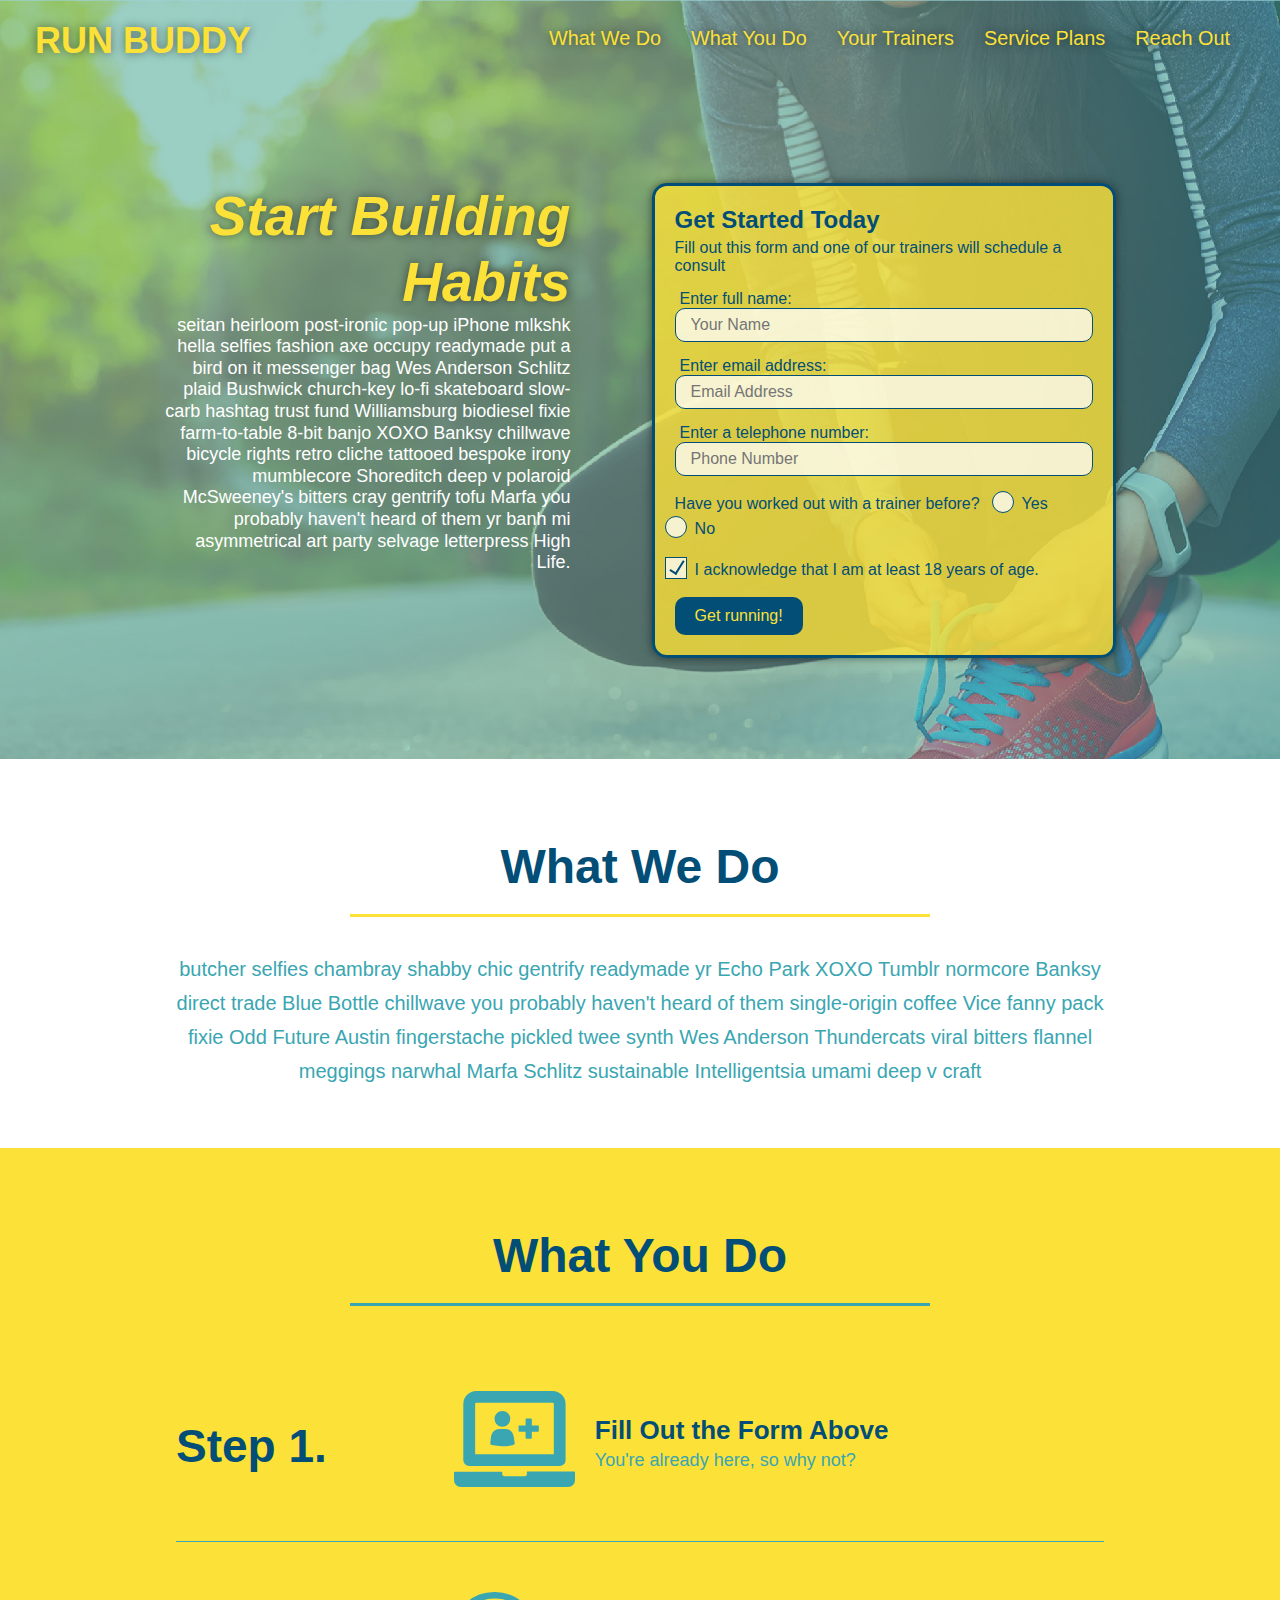
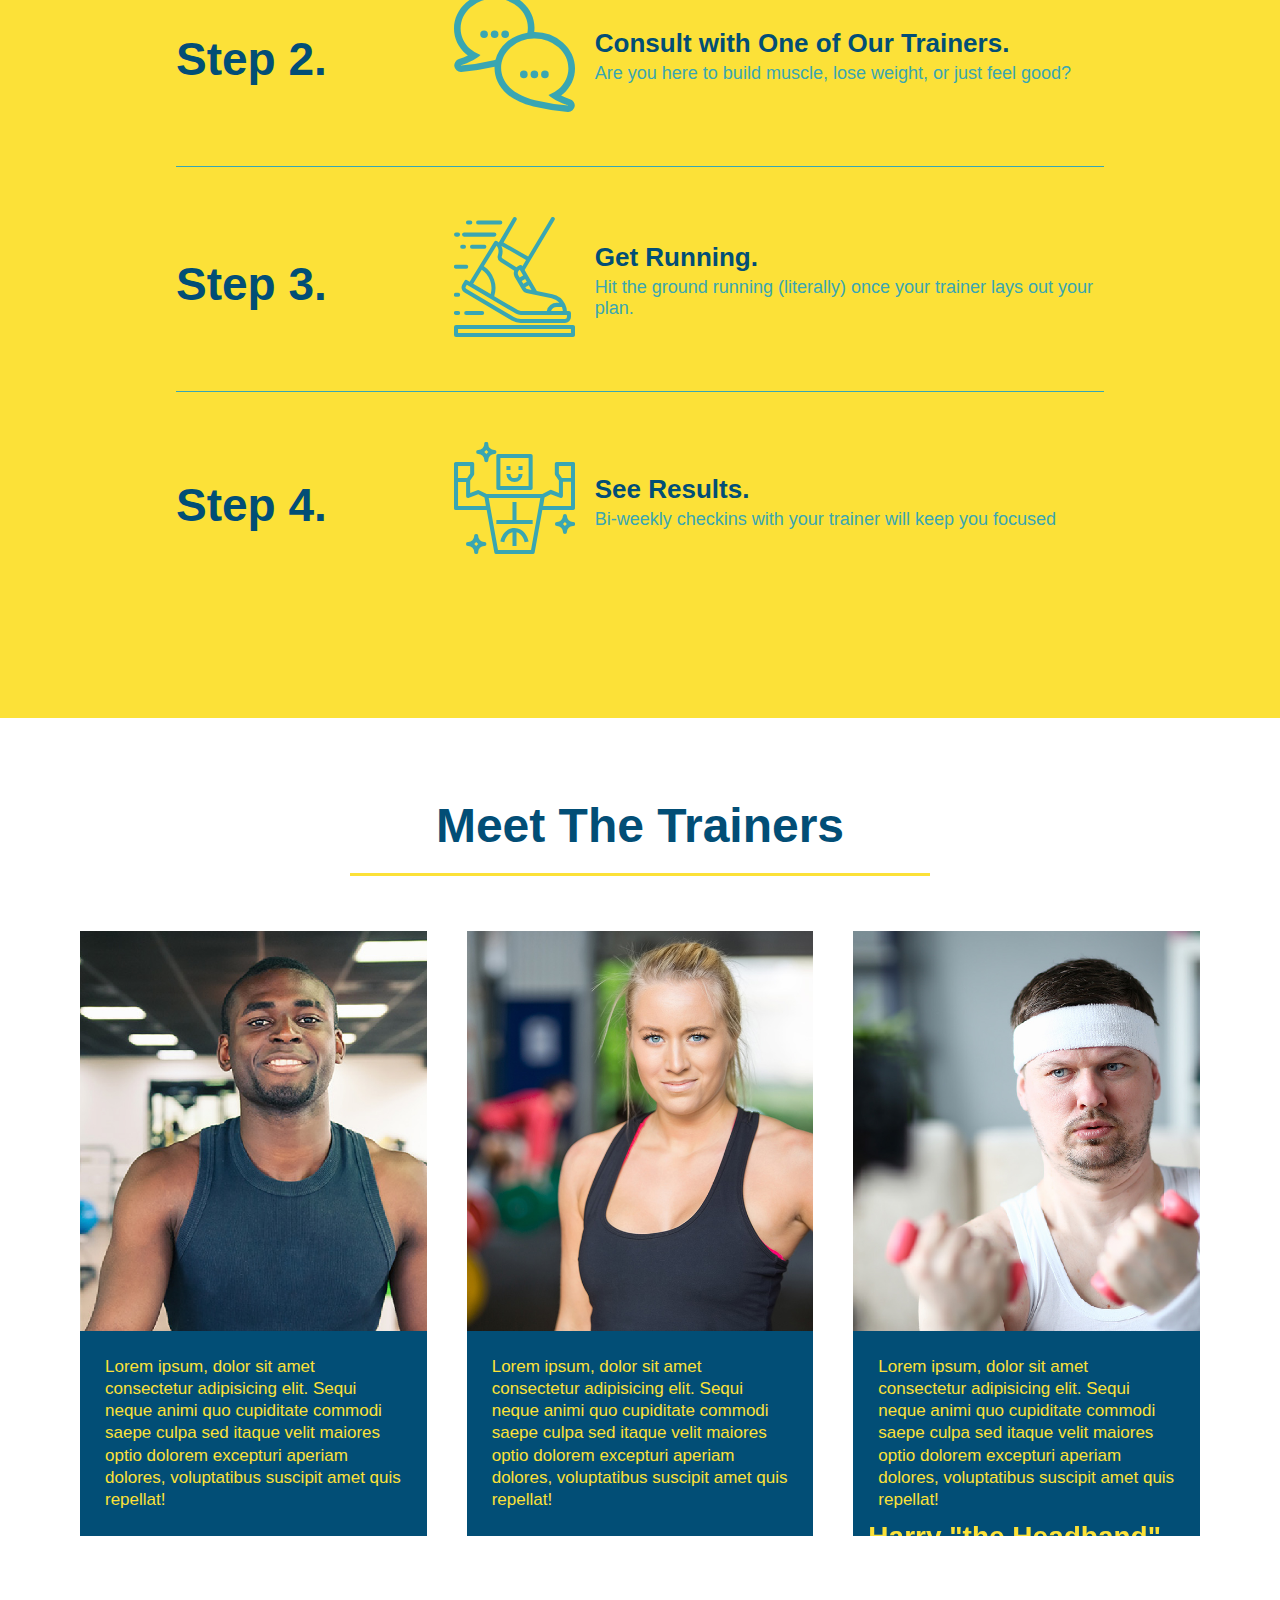
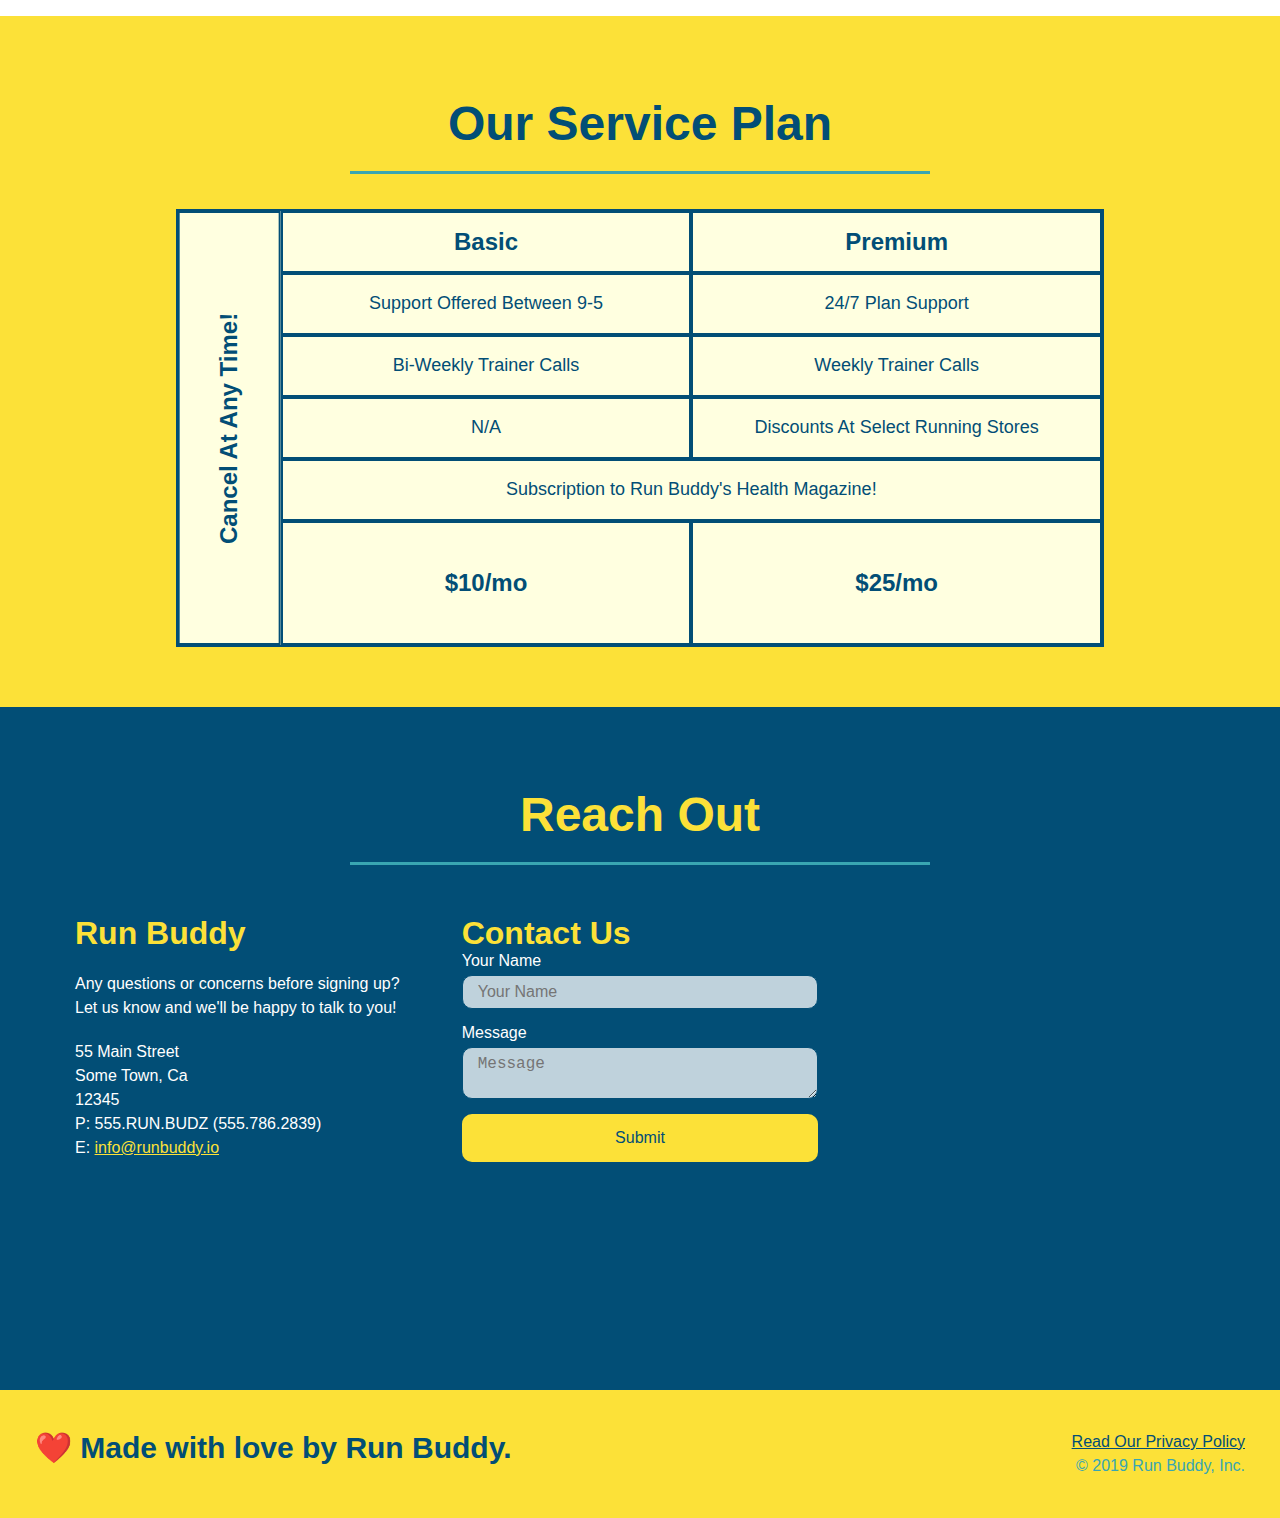
<file: index.html>
<!DOCTYPE html>
<html lang="en">
<head>
  <meta charset="UTF-8" />
  <meta name="viewport" content="width=device-width, initial-scale=1.0" />
  <title>Run Buddy</title>

  <link rel="stylesheet" href="./assets/css/buddy.css" />
</head>

<body>
  <!-- navigation -->
<header>
  <h1>
    <a href="/">RUN BUDDY</a>
  </h1>
  <nav>
    <!-- Unordered list element -->
    <ul>
      <!-- List item element-->
      <li>
        <!-- Anchor element -->
        <a href="#what-we-do">What We Do</a>
      </li>
      <li>
        <a href="#what-you-do">What You Do</a>
      </li>
      <li>
        <a href="#your-trainers">Your Trainers</a>
      </li>
      <li>
        <a href="#service-plans">Service Plans</a>
      </li>
      <li>
        <a href="#reach-out">Reach Out</a>
      </li>
    </ul>
  </nav>
</header>

  <!-- hero/jumbotron -->
<section class="hero">
  <div class="hero-cta">
    <h2>Start Building Habits</h2>
    <p>
    seitan heirloom post-ironic pop-up iPhone mlkshk hella selfies fashion axe occupy readymade put a bird on it messenger bag Wes Anderson Schlitz plaid Bushwick church-key lo-fi skateboard slow-carb hashtag trust fund Williamsburg biodiesel fixie farm-to-table 8-bit banjo XOXO Banksy chillwave bicycle rights retro cliche tattooed bespoke irony mumblecore Shoreditch deep v polaroid McSweeney's bitters cray gentrify tofu Marfa you probably haven't heard of them yr banh mi asymmetrical art party selvage letterpress High Life.
    </p>
  </div>

  <div class="hero-form">
    <h3>Get Started Today</h3>
    <p>Fill out this form and one of our trainers will schedule a consult</p>
    <form>
      <label for="name">Enter full name:</label>
      <input type="text" placeholder="Your Name" name="name" id="name" class="form-input" />

      <label for="email">Enter email address:</label>
      <input type="text" placeholder="Email Address" name="email" id="email" class="form-input" />

      <label for="phone">Enter a telephone number:</label>
      <input type="text" placeholder="Phone Number" name="phone" id="phone" class="form-input" />

      <p>
      Have you worked out with a trainer before?
      <span class="radio-wrapper">
        <input type="radio" name="trainer-confirm" id="trainer-yes" />
        <label for="trainer-yes">Yes</label>
      </span>
      <span class="radio-wrapper">
        <input type="radio" name="trainer-confirm" id="trainer-no" />
        <label for="trainer-no">No</label>
      </span>
      </p>

      <p>
      <span class="checkbox-wrapper">
        <label for="checkbox">I acknowledge that I am at least 18 years of age.</label>
        <input type="checkbox" name="checkpoint1" id="checkbox" />
      </span>
      </p>
      <button type="submit">Get running!</button>
    </form>

  </div>
</section>

  <!-- "what we do" section -->
<section id="what-we-do" class="intro">
  <div class="flex-row">
    <h2 class="section-title primary-border">What We Do</h2>
  </div>

  <div class="flex-row">
    <p>
    butcher selfies chambray shabby chic gentrify readymade yr Echo Park XOXO Tumblr normcore Banksy direct trade Blue
    Bottle chillwave you probably haven't heard of them single-origin coffee Vice fanny pack fixie Odd Future Austin
    fingerstache pickled twee synth Wes Anderson Thundercats viral bitters flannel meggings narwhal Marfa Schlitz
    sustainable Intelligentsia umami deep v craft
    </p>
  </div>
</section>

  <!-- "what you do" section -->
<section id="what-you-do" class="steps">
  <div class="flex-row">
    <h2 class="section-title secondary-border">What You Do</h2>
  </div>

  <!-- Steps -->

  <div class="step">
    <h3>Step 1.</h3>
    <div class="step-info">
      <div class="step-img">
        <img src="./assets/Images/step-1.svg" alt="" />
      </div>

      <div class="step-text">
      <h4>Fill Out the Form Above</h4>
      <p>You're already here, so why not?</p>
      </div>
    </div>
  </div>

  <div class="step">
    <h3>Step 2.</h3>
    <div class="step-info">
      <div class="step-img">
        <img src="./assets/Images/step-2.svg" alt="" />
      </div>

      <div class="step-text">
      <h4>Consult with One of Our Trainers.</h4>
      <p>Are you here to build muscle, lose weight, or just feel good?</p>
      </div>
    </div>
  </div>

  <div class="step">
    <h3>Step 3.</h3>
    <div class="step-info">
      <div class="step-img">
        <img src="./assets/Images/step-3.svg" alt="" />
      </div>

      <div class="step-text">
      <h4>Get Running.</h4>
      <p>Hit the ground running (literally) once your trainer lays out your plan.</p>
      </div>
    </div>
  </div>

  <div class="step">
    <h3>Step 4.</h3>
    <div class="step-info">
      <div class="step-img">
        <img src="./assets/Images/step-4.svg" alt="" />
      </div>

      <div class="step-text">
      <h4>See Results.</h4>
      <p>Bi-weekly checkins with your trainer will keep you focused</p>
      </div>
    </div>
  </div>
</section>

  <!-- "meet the trainers" section -->
<section id="your-trainers">
  <div class="flex-row">
    <h2 class="section-title primary-border">Meet The Trainers</h2>
  </div>

  <div class="trainers">
    <article class="trainer">
      <div class="trainer-img trainer-1">
        <div>
          <h3>Arron Stephens</h3>
          <h4>Speed / Strength</h4>
        </div>
      </div>
      <div class="trainer-bio">
        <h3>Arron Stephens</h3>
        <h4>Speed / Strength</h4>
        <p>
        Lorem ipsum, dolor sit amet consectetur adipisicing elit. Sequi neque animi quo cupiditate commodi saepe culpa
        sed
        itaque velit maiores optio dolorem excepturi aperiam dolores, voluptatibus suscipit amet quis repellat!
        </p>
      </div>
    </article>

    <!-- second trainer bio -->
    <article class="trainer">
      <div class="trainer-img trainer-2">
        <div>
          <h3>Joanna Gill</h3>
          <h4>Endurance</h4>
        </div>
      </div>
      <div class="trainer-bio">
        <h3>Joanna Gill</h3>
        <h4>Endurance</h4>
        <p>
        Lorem ipsum, dolor sit amet consectetur adipisicing elit. Sequi neque animi quo cupiditate commodi saepe culpa
        sed
        itaque velit maiores optio dolorem excepturi aperiam dolores, voluptatibus suscipit amet quis repellat!
        </p>
      </div>
    </article>

    <!-- third trainer bio -->
    <article class="trainer">
      <div class="trainer-img trainer-3">
        <div>
          <h3>Harry "the Headband" Smith</h3>
          <h4>Strength</h4>
        </div>
      </div>
      <div class="trainer-bio">
        <h3>Harry "the Headband" Smith</h3>
        <h4>Strength</h4>
        <p>
        Lorem ipsum, dolor sit amet consectetur adipisicing elit. Sequi neque animi quo cupiditate commodi saepe culpa
        sed
        itaque velit maiores optio dolorem excepturi aperiam dolores, voluptatibus suscipit amet quis repellat!
        </p>
      </div>
    </article>
  </div>
</section>

<!-- ---Grid--- -->

<section id="service-plans" class="services">
  <h2 class="section-title secondary-border">
  Our Service Plan
  </h2>

  <div class="service-grid-wrapper">
    <div class="service-grid-container">
      <!--Headers-->
      <div class="service-grid-item grid-head basic">Basic</div>
      <div class="service-grid-item grid-head premium">Premium</div>
      <!--Body-->
      <div class="service-grid-item basic">Support Offered Between 9-5</div>
      <div class="service-grid-item premium">24/7 Plan Support</div>
      <div class="service-grid-item basic">Bi-Weekly Trainer Calls</div>
      <div class="service-grid-item premium">Weekly Trainer Calls</div>
      <div class="service-grid-item basic">N/A</div>
      <div class="service-grid-item premium">Discounts At Select Running Stores</div>
      <div class="service-grid-item both">Subscription to Run Buddy's Health Magazine!</div>
      <div class="service-grid-item grid-price basic">$10/mo</div>
      <div class="service-grid-item grid-price premium">$25/mo</div>
      <div class="service-grid-item cancel">Cancel At Any Time!</div>
    </div> <!--container end-->
  </div> <!--wrapper end-->
</section>

  <!-- "reach out" section -->
<section id="reach-out" class="contact">
  <div class="flex-row">
    <h2 class="section-title secondary-border">Reach Out</h2>
  </div>

  <div class="contact-info">
    <div>
      <h3>Run Buddy</h3>
      
      <p>
      Any questions or concerns before signing up?
      <br />
      Let us know and we'll be happy to talk to you!
      </p>
      
      <address>
        55 Main Street <br />
        Some Town, Ca <br />
        12345<br />
        P: 555.RUN.BUDZ (555.786.2839)<br />
        E: <a href="mailto:info@runbuddy.io">info@runbuddy.io</a>
      </address>
    </div>
  
    <div class="contact-form">
      <h3>Contact Us</h3>
      <form>
        <label for="contact-name">Your Name</label>
        <input type="text" id="contact-name" placeholder="Your Name" />
  
        <label for="contact-message">Message</label>
        <textarea id="contact-message" placeholder="Message"></textarea>
  
        <button type="submit">Submit</button>
      </form>
    </div>
  
    <iframe 
      src="https://www.google.com/maps/embed?pb=!1m18!1m12!1m3!1d3147.1079747227936!2d-120.42364418397035!3d37.92790791110593!2m3!1f0!2f0!3f0!3m2!1i1024!2i768!4f13.1!3m3!1m2!1s0x8090c49129b6ac57%3A0xb56c7eb95a2cd8bd!2sMain%20St%2C%20California%2095327!5e0!3m2!1sen!2sus!4v1616426329495!5m2!1sen!2sus"
      style="border:0;" 
      allowfullscreen=""
      loading="lazy">
    </iframe>
  </div>
</section>

  <!-- footer -->
<footer>
  <h2>❤️ Made with love by Run Buddy.</h2>
  <div>
    <a href="./privacy-policy.html">Read Our Privacy Policy</a><br />
    &copy; 2019 Run Buddy, Inc.
  </div>
</footer>
</body>
</html>
</file>
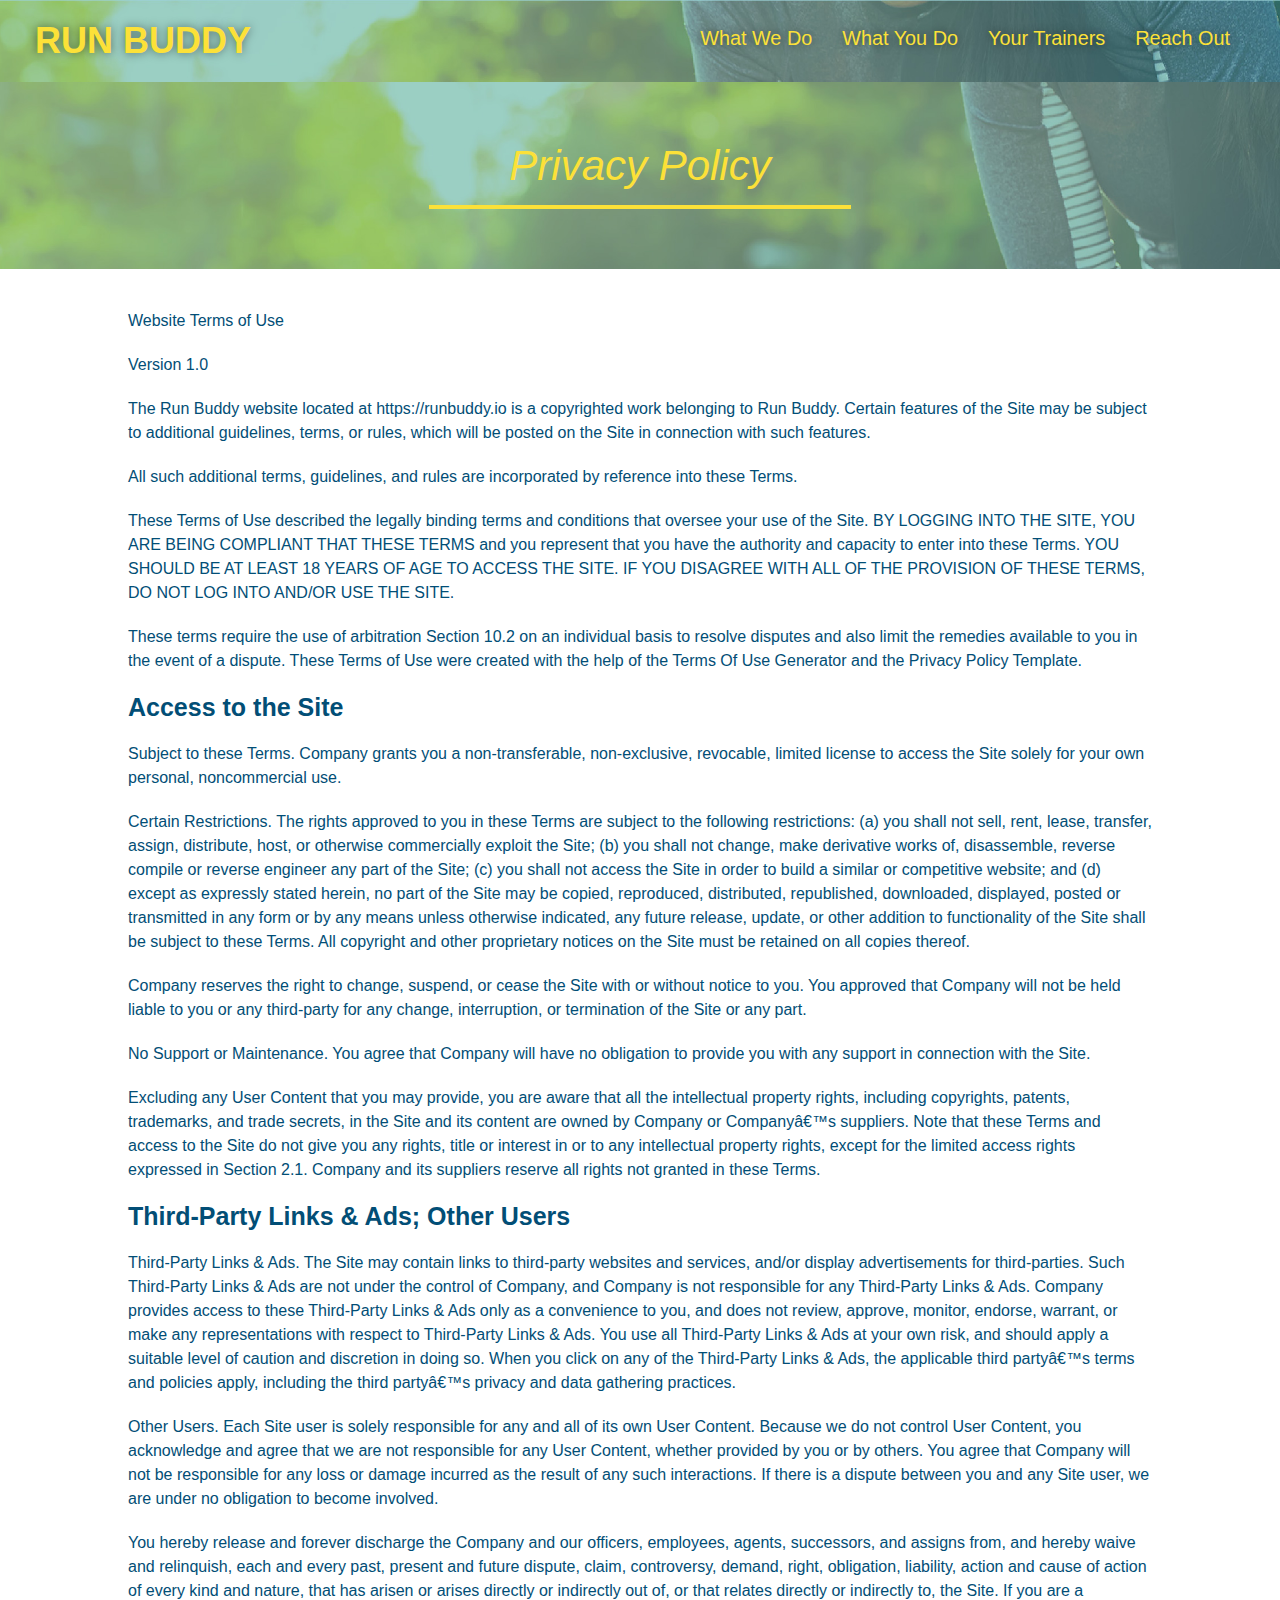
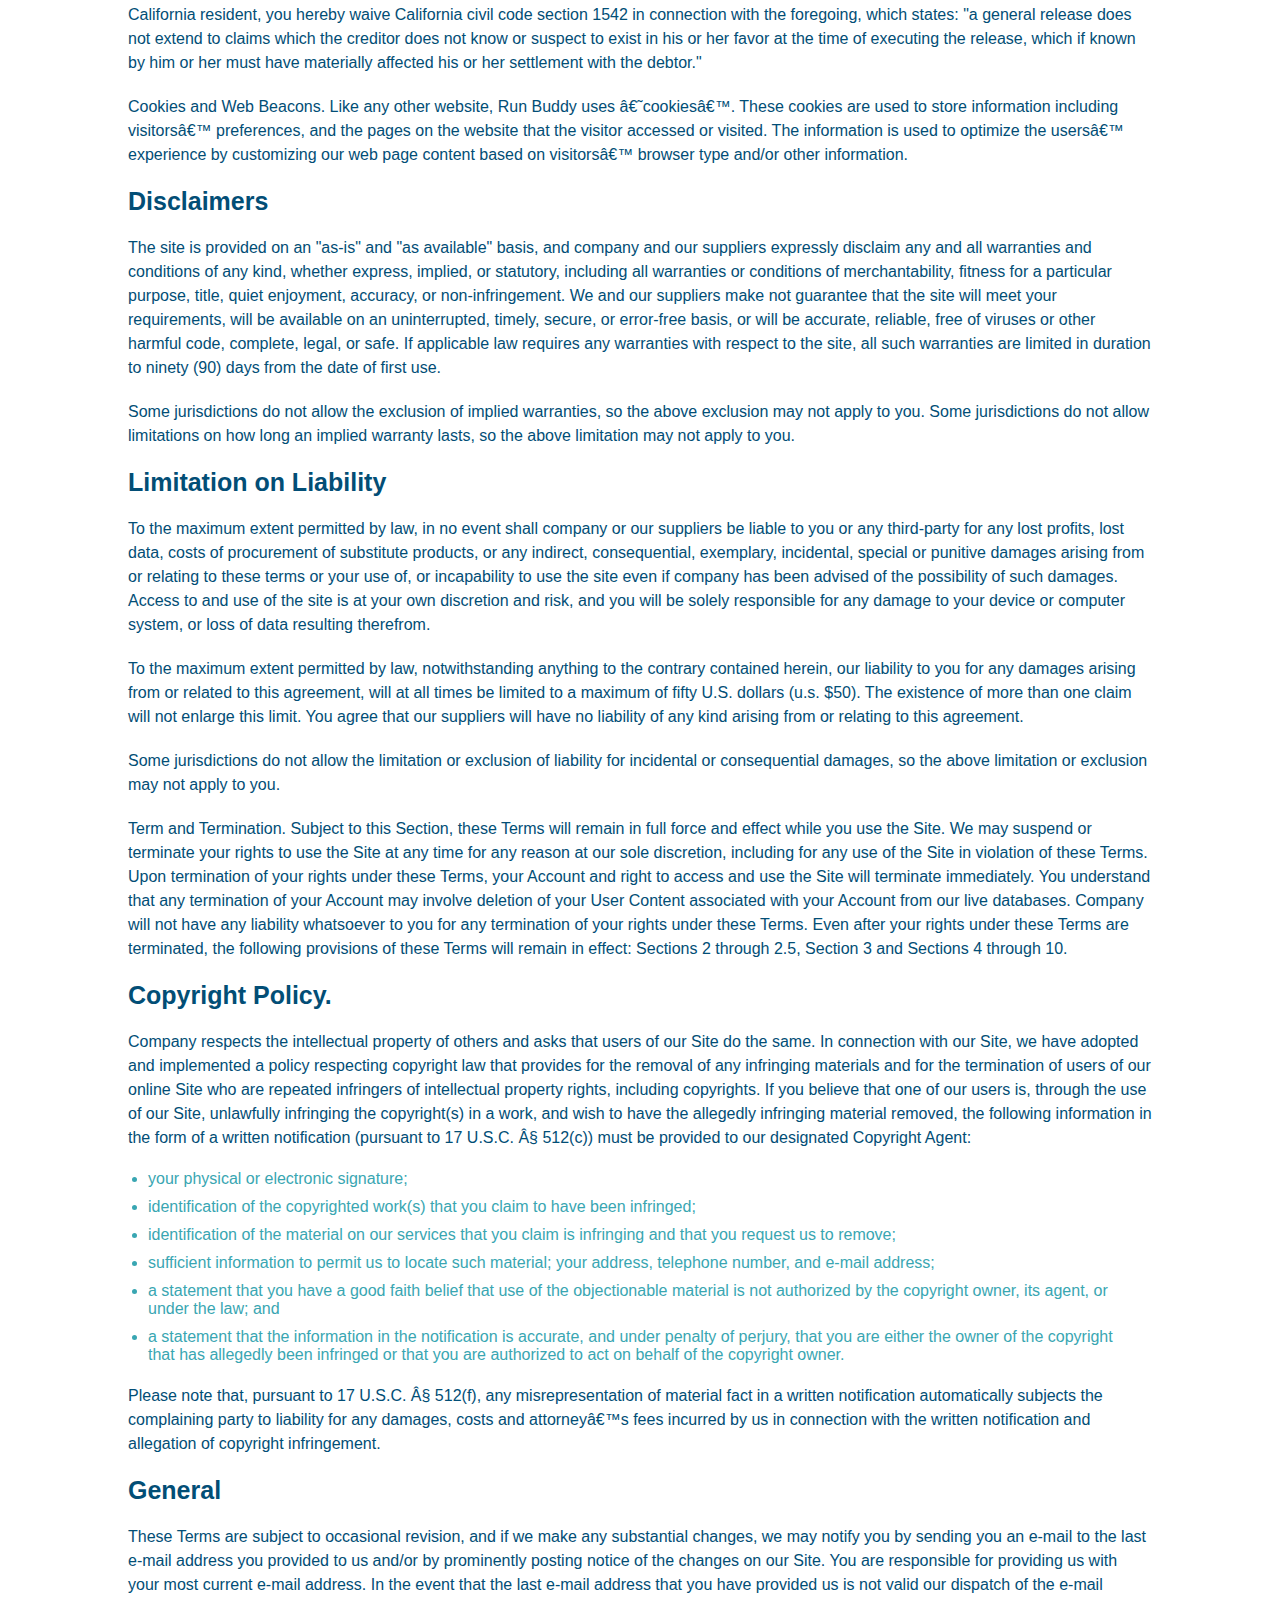
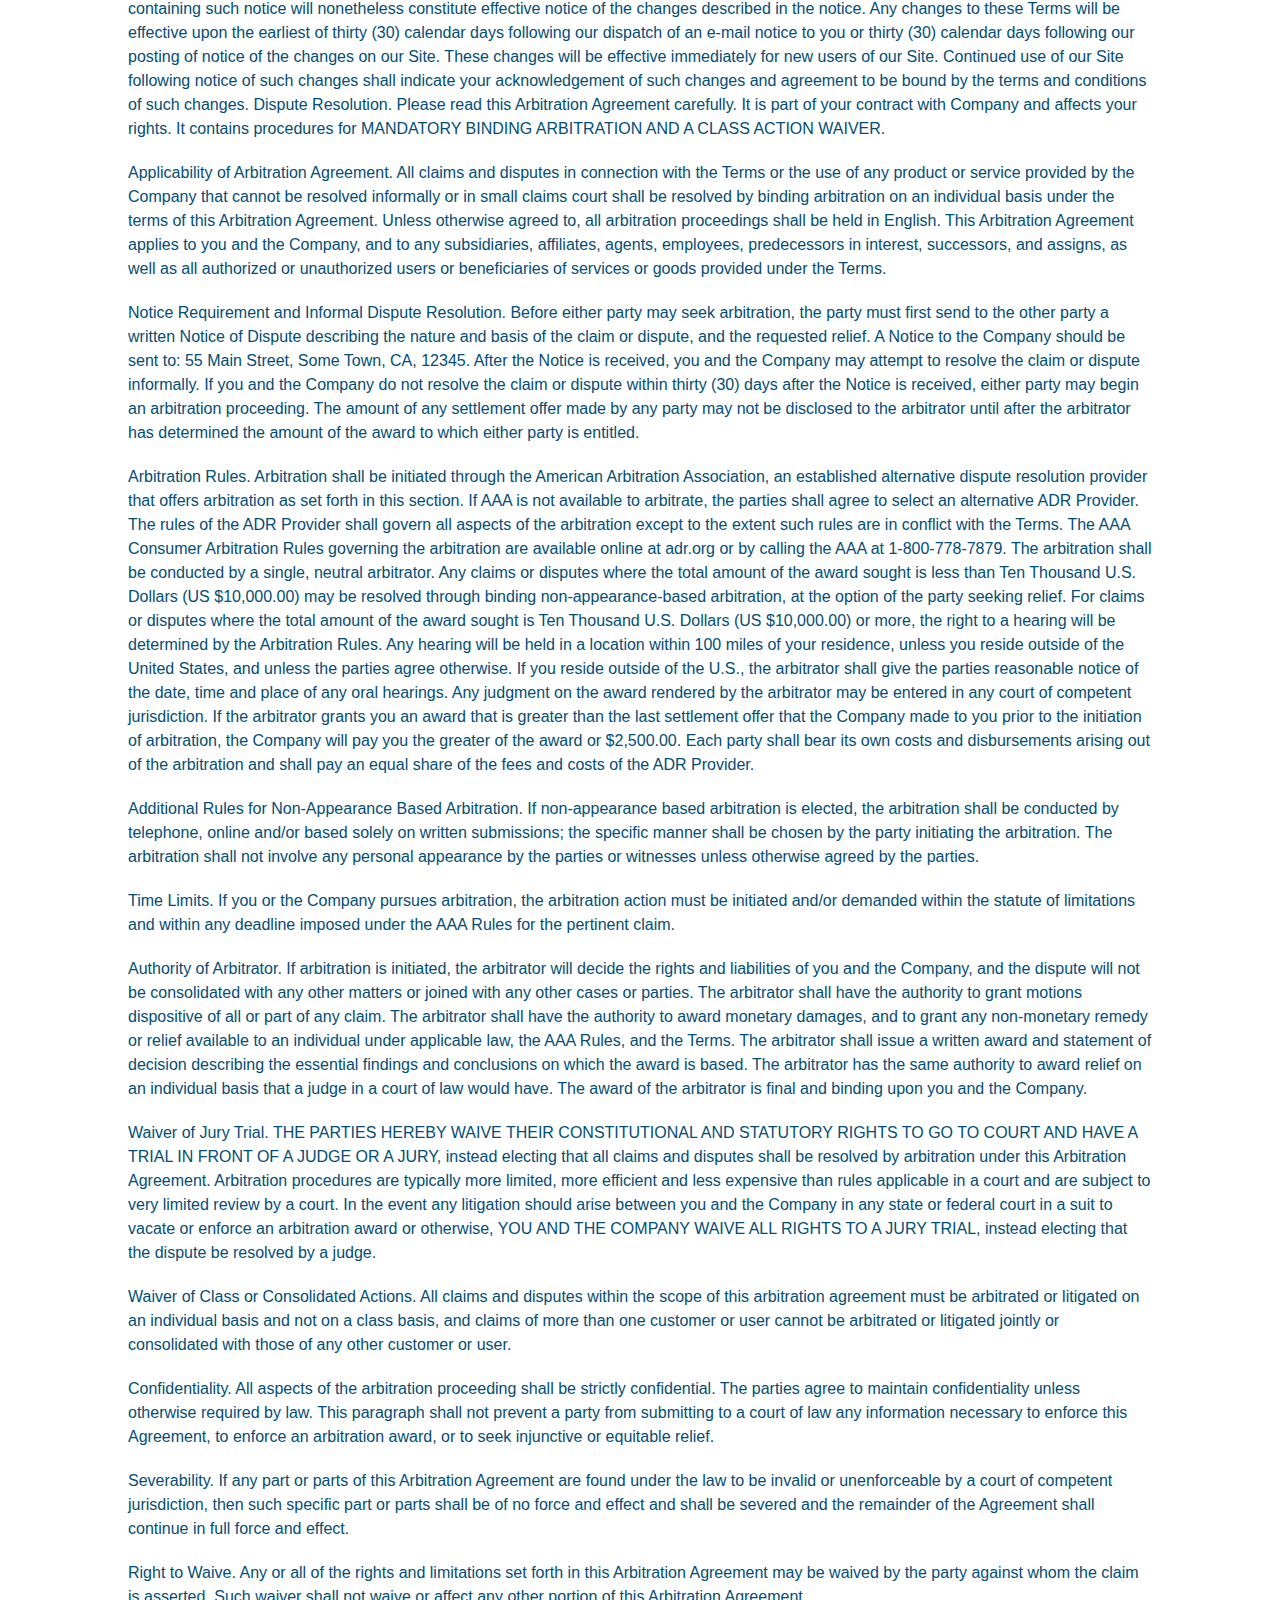
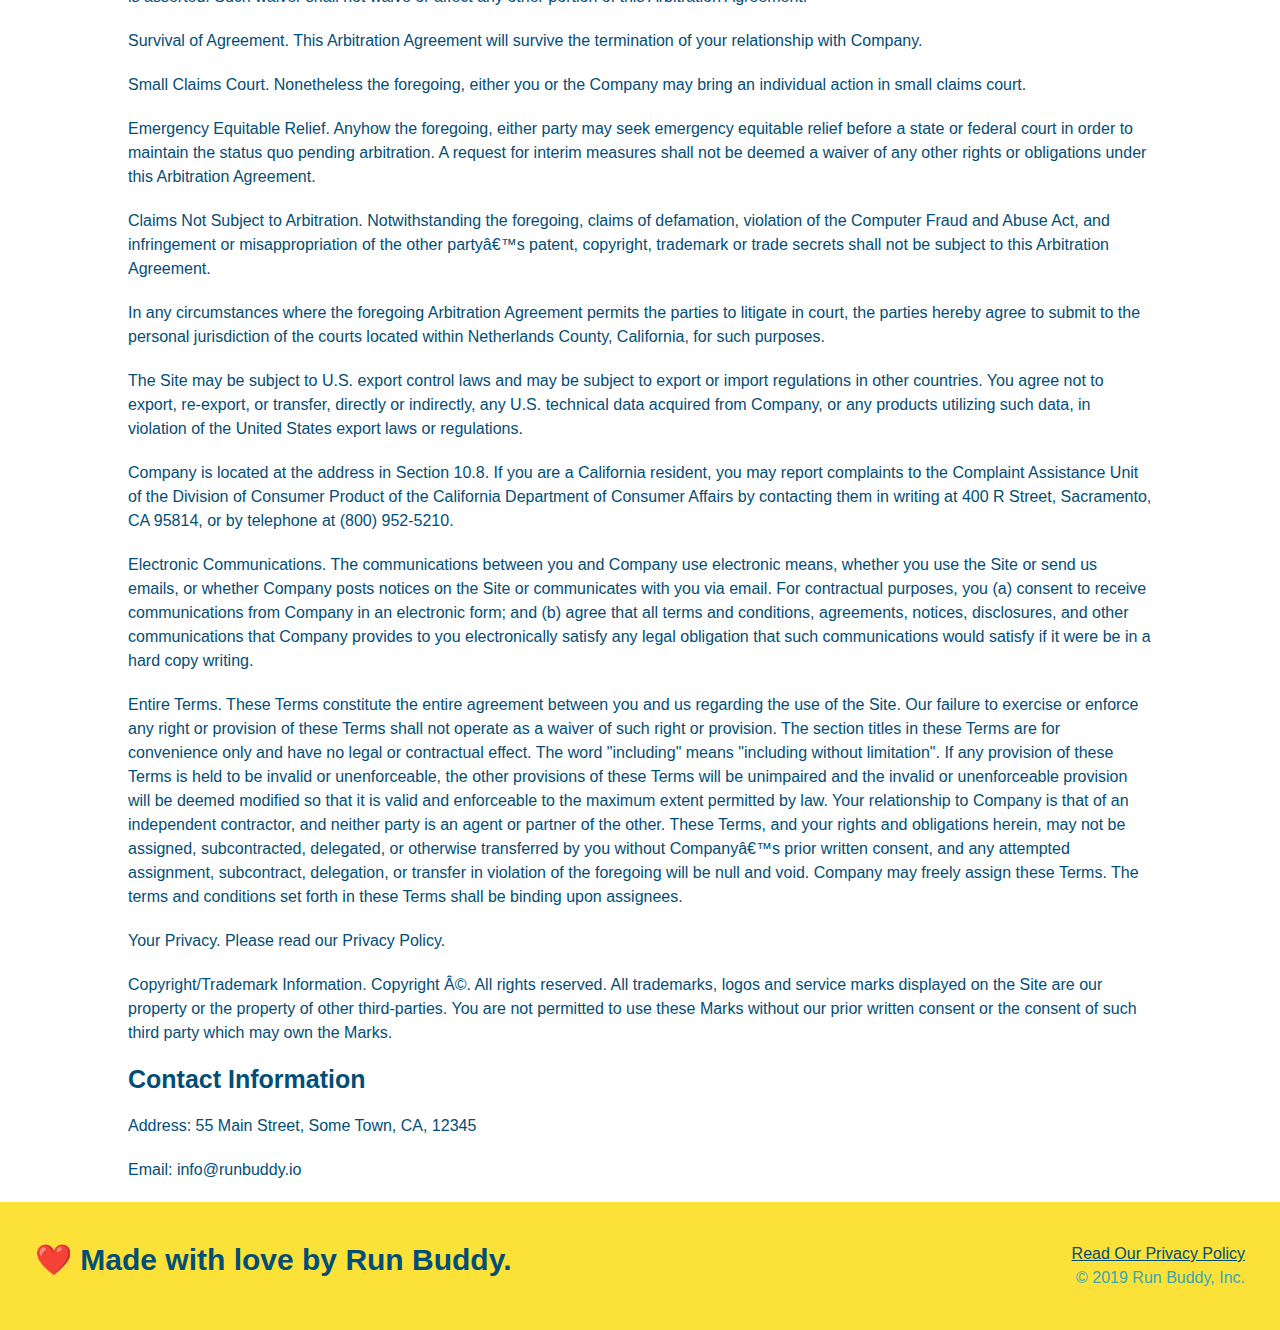
<file: privacy-policy.html>
<!DOCTYPE html>
<html lang="en">

<head>
  <meta charset="UTF-8" />
  <meta name="viewport" content="width=device-width, initial-scale=1.0" />
  <title>Privacy Policy - Run Buddy</title>
  
  <link rel="stylesheet" href="./assets/css/buddy.css" />
  <link rel="stylesheet" href="./assets/css/privacy-buddy.css" />

</head>

<body>
  <header>
    <h1>
      <a href="/">
        RUN BUDDY
      </a>
    </h1>
    <nav>
      <!-- Unordered list element -->
      <ul>
        <!-- List item element-->
        <li>
          <!-- Anchor element -->
          <a href="./index.html#what-we-do">What We Do</a>
        </li>
        <li>
          <a href="./index.html#what-you-do">What You Do</a>
        </li>
        <li>
          <a href="./index.html#your-trainers">Your Trainers</a>
        </li>
        <li>
          <a href="./index.html#reach-out">Reach Out</a>
        </li>
      </ul>
    </nav>
  </header>

  <section class="hero">
    <h2 class="page-title">
      Privacy Policy
    </h2>
  </section>

  <article class="secondary-content">

    <p>
      Website Terms of Use
    </p>

    <p>
      Version 1.0
    </p>

    <p>
      The Run Buddy website located at https://runbuddy.io is a copyrighted work belonging to Run Buddy. Certain
      features of the Site may be subject to additional guidelines, terms, or rules, which will be posted on the Site
      in connection with such features.
    </p>

    <p>
      All such additional terms, guidelines, and rules are incorporated by reference into these Terms.
    </p>

    <p>
      These Terms of Use described the legally binding terms and conditions that oversee your use of the Site. BY
      LOGGING INTO THE SITE, YOU ARE BEING COMPLIANT THAT THESE TERMS and you represent that you have the authority
      and capacity to enter into these Terms. YOU SHOULD BE AT LEAST 18 YEARS OF AGE TO ACCESS THE SITE. IF YOU
      DISAGREE WITH ALL OF THE PROVISION OF THESE TERMS, DO NOT LOG INTO AND/OR USE THE SITE.
    </p>

    <p>
      These terms require the use of arbitration Section 10.2 on an individual basis to resolve disputes and also
      limit the remedies available to you in the event of a dispute. These Terms of Use were created with the help of
      the Terms Of Use Generator and the Privacy Policy Template.
    </p>

    <h3>
      Access to the Site
    </h3>

    <p>
      Subject to these Terms. Company grants you a non-transferable, non-exclusive, revocable, limited license to
      access the Site solely for your own personal, noncommercial use.
    </p>

    <p>
      Certain Restrictions. The rights approved to you in these Terms are subject to the following restrictions: (a)
      you shall not sell, rent, lease, transfer, assign, distribute, host, or otherwise commercially exploit the Site;
      (b) you shall not change, make derivative works of, disassemble, reverse compile or reverse engineer any part of
      the Site; (c) you shall not access the Site in order to build a similar or competitive website; and (d) except
      as expressly stated herein, no part of the Site may be copied, reproduced, distributed, republished, downloaded,
      displayed, posted or transmitted in any form or by any means unless otherwise indicated, any future release,
      update, or other addition to functionality of the Site shall be subject to these Terms. All copyright and other
      proprietary notices on the Site must be retained on all copies thereof.
    </p>

    <p>
      Company reserves the right to change, suspend, or cease the Site with or without notice to you. You approved
      that Company will not be held liable to you or any third-party for any change, interruption, or termination of
      the Site or any part.
    </p>

    <p>
      No Support or Maintenance. You agree that Company will have no obligation to provide you with any support in
      connection with the Site.
    </p>

    <p>
      Excluding any User Content that you may provide, you are aware that all the intellectual property rights,
      including copyrights, patents, trademarks, and trade secrets, in the Site and its content are owned by Company
      or Companyâ€™s suppliers. Note that these Terms and access to the Site do not give you any rights, title or
      interest in or to any intellectual property rights, except for the limited access rights expressed in Section
      2.1. Company and its suppliers reserve all rights not granted in these Terms.
    </p>

    <h3>
      Third-Party Links & Ads; Other Users
    </h3>

    <p>
      Third-Party Links & Ads. The Site may contain links to third-party websites and services, and/or display
      advertisements for third-parties. Such Third-Party Links & Ads are not under the control of Company, and Company
      is not responsible for any Third-Party Links & Ads. Company provides access to these Third-Party Links & Ads
      only as a convenience to you, and does not review, approve, monitor, endorse, warrant, or make any
      representations with respect to Third-Party Links & Ads. You use all Third-Party Links & Ads at your own risk,
      and should apply a suitable level of caution and discretion in doing so. When you click on any of the
      Third-Party Links & Ads, the applicable third partyâ€™s terms and policies apply, including the third partyâ€™s
      privacy and data gathering practices.
    </p>

    <p>
      Other Users. Each Site user is solely responsible for any and all of its own User Content. Because we do not
      control User Content, you acknowledge and agree that we are not responsible for any User Content, whether
      provided by you or by others. You agree that Company will not be responsible for any loss or damage incurred as
      the result of any such interactions. If there is a dispute between you and any Site user, we are under no
      obligation to become involved.
    </p>

    <p>
      You hereby release and forever discharge the Company and our officers, employees, agents, successors, and
      assigns from, and hereby waive and relinquish, each and every past, present and future dispute, claim,
      controversy, demand, right, obligation, liability, action and cause of action of every kind and nature, that has
      arisen or arises directly or indirectly out of, or that relates directly or indirectly to, the Site. If you are
      a California resident, you hereby waive California civil code section 1542 in connection with the foregoing,
      which states: "a general release does not extend to claims which the creditor does not know or suspect to exist
      in his or her favor at the time of executing the release, which if known by him or her must have materially
      affected his or her settlement with the debtor."
    </p>

    <p>
      Cookies and Web Beacons. Like any other website, Run Buddy uses â€˜cookiesâ€™. These cookies are used to store
      information including visitorsâ€™ preferences, and the pages on the website that the visitor accessed or visited.
      The information is used to optimize the usersâ€™ experience by customizing our web page content based on
      visitorsâ€™
      browser type and/or other information.
    </p>

    <h3>
      Disclaimers
    </h3>

    <p>
      The site is provided on an "as-is" and "as available" basis, and company and our suppliers expressly disclaim
      any and all warranties and conditions of any kind, whether express, implied, or statutory, including all
      warranties or conditions of merchantability, fitness for a particular purpose, title, quiet enjoyment, accuracy,
      or non-infringement. We and our suppliers make not guarantee that the site will meet your requirements, will be
      available on an uninterrupted, timely, secure, or error-free basis, or will be accurate, reliable, free of
      viruses or other harmful code, complete, legal, or safe. If applicable law requires any warranties with respect
      to the site, all such warranties are limited in duration to ninety (90) days from the date of first use.
    </p>

    <p>
      Some jurisdictions do not allow the exclusion of implied warranties, so the above exclusion may not apply to
      you. Some jurisdictions do not allow limitations on how long an implied warranty lasts, so the above limitation
      may not apply to you.
    </p>

    <h3>
      Limitation on Liability
    </h3>

    <p>
      To the maximum extent permitted by law, in no event shall company or our suppliers be liable to you or any
      third-party for any lost profits, lost data, costs of procurement of substitute products, or any indirect,
      consequential, exemplary, incidental, special or punitive damages arising from or relating to these terms or
      your use of, or incapability to use the site even if company has been advised of the possibility of such
      damages. Access to and use of the site is at your own discretion and risk, and you will be solely responsible
      for any damage to your device or computer system, or loss of data resulting therefrom.
    </p>

    <p>
      To the maximum extent permitted by law, notwithstanding anything to the contrary contained herein, our liability
      to you for any damages arising from or related to this agreement, will at all times be limited to a maximum of
      fifty U.S. dollars (u.s. $50). The existence of more than one claim will not enlarge this limit. You agree that
      our suppliers will have no liability of any kind arising from or relating to this agreement.
    </p>

    <p>
      Some jurisdictions do not allow the limitation or exclusion of liability for incidental or consequential
      damages, so the above limitation or exclusion may not apply to you.
    </p>

    <p>
      Term and Termination. Subject to this Section, these Terms will remain in full force and effect while you use
      the Site. We may suspend or terminate your rights to use the Site at any time for any reason at our sole
      discretion, including for any use of the Site in violation of these Terms. Upon termination of your rights under
      these Terms, your Account and right to access and use the Site will terminate immediately. You understand that
      any termination of your Account may involve deletion of your User Content associated with your Account from our
      live databases. Company will not have any liability whatsoever to you for any termination of your rights under
      these Terms. Even after your rights under these Terms are terminated, the following provisions of these Terms
      will remain in effect: Sections 2 through 2.5, Section 3 and Sections 4 through 10.
    </p>

    <h3>
      Copyright Policy.
    </h3>

    <p>
      Company respects the intellectual property of others and asks that users of our Site do the same. In connection
      with our Site, we have adopted and implemented a policy respecting copyright law that provides for the removal
      of any infringing materials and for the termination of users of our online Site who are repeated infringers of
      intellectual property rights, including copyrights. If you believe that one of our users is, through the use of
      our Site, unlawfully infringing the copyright(s) in a work, and wish to have the allegedly infringing material
      removed, the following information in the form of a written notification (pursuant to 17 U.S.C. Â§ 512(c)) must
      be provided to our designated Copyright Agent:
    </p>

    <ul>
      <li>
        your physical or electronic signature;
      </li>
      <li>
        identification of the copyrighted work(s) that you claim to have been infringed;
      </li>
      <li>
        identification of the material on our services that you claim is infringing and that you request us to remove;
      </li>
      <li>
        sufficient information to permit us to locate such material; your address, telephone number, and e-mail
        address;
      </li>
      <li>
        a statement that you have a good faith belief that use of the objectionable material is not authorized by the
        copyright owner, its agent, or under the law; and
      </li>
      <li>
        a statement that the information in the notification is accurate, and under penalty of perjury, that you are
        either the owner of the copyright that has allegedly been infringed or that you are authorized to act on
        behalf of the copyright owner.
      </li>
    </ul>

    <p>
      Please note that, pursuant to 17 U.S.C. Â§ 512(f), any misrepresentation of material fact in a written
      notification automatically subjects the complaining party to liability for any damages, costs and attorneyâ€™s
      fees incurred by us in connection with the written notification and allegation of copyright infringement.
    </p>

    <h3>
      General
    </h3>

    <p>
      These Terms are subject to occasional revision, and if we make any substantial changes, we may notify you by
      sending you an e-mail to the last e-mail address you provided to us and/or by prominently posting notice of the
      changes on our Site. You are responsible for providing us with your most current e-mail address. In the event
      that the last e-mail address that you have provided us is not valid our dispatch of the e-mail containing such
      notice will nonetheless constitute effective notice of the changes described in the notice. Any changes to these
      Terms will be effective upon the earliest of thirty (30) calendar days following our dispatch of an e-mail
      notice to you or thirty (30) calendar days following our posting of notice of the changes on our Site. These
      changes will be effective immediately for new users of our Site. Continued use of our Site following notice of
      such changes shall indicate your acknowledgement of such changes and agreement to be bound by the terms and
      conditions of such changes. Dispute Resolution. Please read this Arbitration Agreement carefully. It is part of
      your contract with Company and affects your rights. It contains procedures for MANDATORY BINDING ARBITRATION AND
      A CLASS ACTION WAIVER.
    </p>

    <p>
      Applicability of Arbitration Agreement. All claims and disputes in connection with the Terms or the use of any
      product or service provided by the Company that cannot be resolved informally or in small claims court shall be
      resolved by binding arbitration on an individual basis under the terms of this Arbitration Agreement. Unless
      otherwise agreed to, all arbitration proceedings shall be held in English. This Arbitration Agreement applies to
      you and the Company, and to any subsidiaries, affiliates, agents, employees, predecessors in interest,
      successors, and assigns, as well as all authorized or unauthorized users or beneficiaries of services or goods
      provided under the Terms.
    </p>

    <p>
      Notice Requirement and Informal Dispute Resolution. Before either party may seek arbitration, the party must
      first send to the other party a written Notice of Dispute describing the nature and basis of the claim or
      dispute, and the requested relief. A Notice to the Company should be sent to: 55 Main Street, Some Town, CA,
      12345. After the Notice is received, you and the Company may attempt to resolve the claim or dispute informally.
      If you and the Company do not resolve the claim or dispute within thirty (30) days after the Notice is received,
      either party may begin an arbitration proceeding. The amount of any settlement offer made by any party may not
      be disclosed to the arbitrator until after the arbitrator has determined the amount of the award to which either
      party is entitled.
    </p>

    <p>
      Arbitration Rules. Arbitration shall be initiated through the American Arbitration Association, an established
      alternative dispute resolution provider that offers arbitration as set forth in this section. If AAA is not
      available to arbitrate, the parties shall agree to select an alternative ADR Provider. The rules of the ADR
      Provider shall govern all aspects of the arbitration except to the extent such rules are in conflict with the
      Terms. The AAA Consumer Arbitration Rules governing the arbitration are available online at adr.org or by
      calling the AAA at 1-800-778-7879. The arbitration shall be conducted by a single, neutral arbitrator. Any
      claims or disputes where the total amount of the award sought is less than Ten Thousand U.S. Dollars (US
      $10,000.00) may be resolved through binding non-appearance-based arbitration, at the option of the party seeking
      relief. For claims or disputes where the total amount of the award sought is Ten Thousand U.S. Dollars (US
      $10,000.00) or more, the right to a hearing will be determined by the Arbitration Rules. Any hearing will be
      held in a location within 100 miles of your residence, unless you reside outside of the United States, and
      unless the parties agree otherwise. If you reside outside of the U.S., the arbitrator shall give the parties
      reasonable notice of the date, time and place of any oral hearings. Any judgment on the award rendered by the
      arbitrator may be entered in any court of competent jurisdiction. If the arbitrator grants you an award that is
      greater than the last settlement offer that the Company made to you prior to the initiation of arbitration, the
      Company will pay you the greater of the award or $2,500.00. Each party shall bear its own costs and
      disbursements arising out of the arbitration and shall pay an equal share of the fees and costs of the ADR
      Provider.
    </p>

    <p>
      Additional Rules for Non-Appearance Based Arbitration. If non-appearance based arbitration is elected, the
      arbitration shall be conducted by telephone, online and/or based solely on written submissions; the specific
      manner shall be chosen by the party initiating the arbitration. The arbitration shall not involve any personal
      appearance by the parties or witnesses unless otherwise agreed by the parties.
    </p>

    <p>
      Time Limits. If you or the Company pursues arbitration, the arbitration action must be initiated and/or demanded
      within the statute of limitations and within any deadline imposed under the AAA Rules for the pertinent claim.
    </p>

    <p>
      Authority of Arbitrator. If arbitration is initiated, the arbitrator will decide the rights and liabilities of
      you and the Company, and the dispute will not be consolidated with any other matters or joined with any other
      cases or parties. The arbitrator shall have the authority to grant motions dispositive of all or part of any
      claim. The arbitrator shall have the authority to award monetary damages, and to grant any non-monetary remedy
      or relief available to an individual under applicable law, the AAA Rules, and the Terms. The arbitrator shall
      issue a written award and statement of decision describing the essential findings and conclusions on which the
      award is based. The arbitrator has the same authority to award relief on an individual basis that a judge in a
      court of law would have. The award of the arbitrator is final and binding upon you and the Company.
    </p>

    <p>
      Waiver of Jury Trial. THE PARTIES HEREBY WAIVE THEIR CONSTITUTIONAL AND STATUTORY RIGHTS TO GO TO COURT AND HAVE
      A TRIAL IN FRONT OF A JUDGE OR A JURY, instead electing that all claims and disputes shall be resolved by
      arbitration under this Arbitration Agreement. Arbitration procedures are typically more limited, more efficient
      and less expensive than rules applicable in a court and are subject to very limited review by a court. In the
      event any litigation should arise between you and the Company in any state or federal court in a suit to vacate
      or enforce an arbitration award or otherwise, YOU AND THE COMPANY WAIVE ALL RIGHTS TO A JURY TRIAL, instead
      electing that the dispute be resolved by a judge.
    </p>

    <p>
      Waiver of Class or Consolidated Actions. All claims and disputes within the scope of this arbitration agreement
      must be arbitrated or litigated on an individual basis and not on a class basis, and claims of more than one
      customer or user cannot be arbitrated or litigated jointly or consolidated with those of any other customer or
      user.
    </p>

    <p>
      Confidentiality. All aspects of the arbitration proceeding shall be strictly confidential. The parties agree to
      maintain confidentiality unless otherwise required by law. This paragraph shall not prevent a party from
      submitting to a court of law any information necessary to enforce this Agreement, to enforce an arbitration
      award, or to seek injunctive or equitable relief.
    </p>

    <p>
      Severability. If any part or parts of this Arbitration Agreement are found under the law to be invalid or
      unenforceable by a court of competent jurisdiction, then such specific part or parts shall be of no force and
      effect and shall be severed and the remainder of the Agreement shall continue in full force and effect.
    </p>

    <p>
      Right to Waive. Any or all of the rights and limitations set forth in this Arbitration Agreement may be waived
      by the party against whom the claim is asserted. Such waiver shall not waive or affect any other portion of this
      Arbitration Agreement.
    </p>

    <p>
      Survival of Agreement. This Arbitration Agreement will survive the termination of your relationship with
      Company.
    </p>

    <p>
      Small Claims Court. Nonetheless the foregoing, either you or the Company may bring an individual action in small
      claims court.
    </p>

    <p>
      Emergency Equitable Relief. Anyhow the foregoing, either party may seek emergency equitable relief before a
      state or federal court in order to maintain the status quo pending arbitration. A request for interim measures
      shall not be deemed a waiver of any other rights or obligations under this Arbitration Agreement.
    </p>

    <p>
      Claims Not Subject to Arbitration. Notwithstanding the foregoing, claims of defamation, violation of the
      Computer Fraud and Abuse Act, and infringement or misappropriation of the other partyâ€™s patent, copyright,
      trademark or trade secrets shall not be subject to this Arbitration Agreement.
    </p>

    <p>
      In any circumstances where the foregoing Arbitration Agreement permits the parties to litigate in court, the
      parties hereby agree to submit to the personal jurisdiction of the courts located within Netherlands County,
      California, for such purposes.
    </p>

    <p>
      The Site may be subject to U.S. export control laws and may be subject to export or import regulations in other
      countries. You agree not to export, re-export, or transfer, directly or indirectly, any U.S. technical data
      acquired from Company, or any products utilizing such data, in violation of the United States export laws or
      regulations.
    </p>

    <p>
      Company is located at the address in Section 10.8. If you are a California resident, you may report complaints
      to the Complaint Assistance Unit of the Division of Consumer Product of the California Department of Consumer
      Affairs by contacting them in writing at 400 R Street, Sacramento, CA 95814, or by telephone at (800) 952-5210.
    </p>

    <p>
      Electronic Communications. The communications between you and Company use electronic means, whether you use the
      Site or send us emails, or whether Company posts notices on the Site or communicates with you via email. For
      contractual purposes, you (a) consent to receive communications from Company in an electronic form; and (b)
      agree that all terms and conditions, agreements, notices, disclosures, and other communications that Company
      provides to you electronically satisfy any legal obligation that such communications would satisfy if it were be
      in a hard copy writing.
    </p>

    <p>
      Entire Terms. These Terms constitute the entire agreement between you and us regarding the use of the Site. Our
      failure to exercise or enforce any right or provision of these Terms shall not operate as a waiver of such right
      or provision. The section titles in these Terms are for convenience only and have no legal or contractual
      effect. The word "including" means "including without limitation". If any provision of these Terms is held to be
      invalid or unenforceable, the other provisions of these Terms will be unimpaired and the invalid or
      unenforceable provision will be deemed modified so that it is valid and enforceable to the maximum extent
      permitted by law. Your relationship to Company is that of an independent contractor, and neither party is an
      agent or partner of the other. These Terms, and your rights and obligations herein, may not be assigned,
      subcontracted, delegated, or otherwise transferred by you without Companyâ€™s prior written consent, and any
      attempted assignment, subcontract, delegation, or transfer in violation of the foregoing will be null and void.
      Company may freely assign these Terms. The terms and conditions set forth in these Terms shall be binding upon
      assignees.
    </p>

    <p>
      Your Privacy. Please read our Privacy Policy.
    </p>

    <p>
      Copyright/Trademark Information. Copyright Â©. All rights reserved. All trademarks, logos and service marks
      displayed on the Site are our property or the property of other third-parties. You are not permitted to use
      these Marks without our prior written consent or the consent of such third party which may own the Marks.
    </p>

    <h3>
      Contact Information
    </h3>

    <p>
      Address: 55 Main Street, Some Town, CA, 12345
    </p>

    <p>
      Email: info@runbuddy.io
    </p>

  </article>


  <!-- footer -->
  <footer>
    <h2>❤️ Made with love by Run Buddy.</h2>
    <div>
      <a href="#">Read Our Privacy Policy</a><br />
      &copy; 2019 Run Buddy, Inc.
    </div>
  </footer>
</body>

</html>
</file>
<file: assets/css/buddy.css>
/* General */

* {
margin: 0;
padding: 0;
box-sizing: border-box;
}

body {
color: #39a6b2;
font-family: Helvetica, Arial, sans-serif;
}

section {padding: 60px;}

/* Header/Nav */

header {
display: flex;
justify-content: space-between;
flex-wrap: wrap;
padding: 20px 35px;
position: -webkit-sticky;
position: sticky;
top: 0;
background-color: #39a6b2;
/*New Header style/background*/
background-image: url('../Images/hero.jpg');
background-size: cover;
background-position: center;
background-attachment: fixed;
background-position: 80%;
z-index: 100;
}

header h1 {
font-weight: bold;
font-size: 36px;
color: #fce138;
margin: 0;
text-shadow: 0 0 10px rgba(0, 0, 0, 0.5);
}

header a {
text-decoration: none;
color: #fce138;
}

header nav {
margin: 7px 0;
}

header nav ul {
display: flex;
flex-wrap: wrap;
justify-content: space-between;
align-items: center;
list-style: none;
}

header nav ul li a {
padding: 10px 15px;
font-weight: lighter;
font-size: 1.55vw;
text-shadow: 0 0 10px rgba(0, 0, 0, 0.5);
}

header nav ul li a:hover {
background-color: #fce138;
color: #024e76;
border-radius: 15px;
text-shadow: none;
}

/* Hero */

.hero {
display: flex;
justify-content: center;
flex-wrap: wrap;
align-items: flex-start;
background-image: url('../Images/hero.jpg');
background-size: cover;
background-position: center;
background-attachment: fixed;
background-position: 80%;
}

.hero-cta {
width: 35%;
text-align: right;
margin: 3.5%;
font-size: 18px;
line-height: 1.2;
color: #fff;
}

.hero-cta h2 {
font-style: italic;
font-size: 55px;
color: #fce138;
text-shadow: 0 0 10px rgba(0, 0, 0, 0.5);
}

.hero-form {
width: 40%;
margin: 3.5%;
padding: 20px;
border: 3px solid #024e76;
background-color: rgba(252, 225, 56, 0.8);
color: #024e76;
border-radius: 15px;
box-shadow: 0 0 10px rgba(0, 0, 0, 0.5);
}

.hero-form h3 {
font-size: 24px;
margin: 0;
}

.hero-form p {
margin: 5px 0 15px 0;
}

.form-input {
border: 1px solid #024e76;
display: block;
padding: 7px 15px;
font-size: 16px;
color: #024e76;
width: 100%;
margin-bottom: 15px;
border-radius: 10px;
background-color: rgba(255, 255, 255, 0.75);
}

.form-input:focus {
background-color: rgba(255, 255, 255, 1);
outline: none;
}

.hero-form label {
margin: 0 5px;
}

.hero-form button {
color: #fce138;
background-color: #024e76;
border: none;
padding: 10px 20px;
font-size: 16px;
border-radius: 10px;
}

.hero-form button:hover {background-color: #39a6b2;}

/* CUSTOM CHECKBOXES AND RADIO BUTTONS */
.checkbox-wrapper input, .radio-wrapper input {opacity: 0;}

.checkbox-wrapper label, .radio-wrapper label {
position: relative;
left: 10px;
margin: 10px;
line-height: 1.6;
}

.checkbox-wrapper label::before, .radio-wrapper label::before {
content: "";
height: 20px;
width: 20px;
border: 1px solid #024e76;
position: absolute;
top: -4px;
left: -30px;
background-color: rgba(255, 255, 255, 0.75);
}

.radio-wrapper label::before {border-radius: 50%;}

/* CUSTOM CHECKS */
.radio-wrapper label::after {
content: "";
width: 20px;
height: 20px;
border-radius: 50%;
position: absolute;
left: -29px;
top: -3px;
background-image: radial-gradient(circle, #39a6b2, #024e76);
}

.checkbox-wrapper label::after {
content: "";
width: 14px;
height: 6px;
border-left: 2px solid #024e76;
border-bottom: 2px solid #024e76;
position: absolute;
left: -26px;
top: 1px;
transform: rotate(-58deg);
}

/* Making them work */
.checkbox-wrapper input + label::after, 
.radio-wrapper input + label::after {
content: none;
}

.checkbox-wrapper input:checked + label::after, 
.radio-wrapper input:checked + label::after {
content: "";
}

/* Meat */

  /* What we do */

.intro p {
width: 80%;
margin: 0 auto;
text-align: center;
line-height: 1.7;
font-size: 20px;
color: #39a6b2;
}

  /* What you do */

.steps {background: #fce138;}

.step {
display: flex;
flex-wrap: wrap;
width: 80%;
margin: 50px auto;
padding-bottom: 50px;
align-items: center;
justify-content: space-between;
}

.step:not(:last-child) {border-bottom: 1px solid #39a6b2;}

.step-info {
display: flex;
flex-wrap: wrap;
flex: 2 70%;
align-items: center;
}

.step-img {
flex: 1 12%;
margin-right: 20px;
}

.step-img img {
max-width: 100%;
}

.step h3 {
flex: 1 30%;
font-size: 46px;
margin-top: 10px;
color: #024e76;
}

.step-text {flex: 12;} 

.step-text h4 {
font-size: 26px;
line-height: 1.5;
color: #024e76;
}

.step-text p {
font-size: 18px;
color: #39a6b2;
}

  /* Trainers */

.trainers {
display: flex;
flex-wrap: wrap;
width: 100%;
margin: 0 auto;
justify-content: space-between;
}

.trainer {
flex: 1;
margin: 20px;
background: #024e76;
color: #fce138;
overflow: hidden;
}

.trainer-1 {background-image: url("../Images/trainer-1.jpg");}

.trainer-2 {background-image: url("../Images/trainer-2.jpg");}

.trainer-3 {background-image: url("../Images/trainer-3.jpg");}

.trainer-img {
width: 100%;
min-height: 400px;
background-size: cover;
display: flex;
padding: 15px;
align-items: flex-end;
position: relative;
}

.trainer-img::after {
content: "";
height: 100%;
width: 100%;
background: linear-gradient(rgba(252, 225, 56, 0.3), rgba(2, 78, 118, 1));
position: absolute;
top: 0;
left: 0;
opacity: 0;
transition: 0.5s;
}

.trainer-img h3 {
position: relative;
z-index: 100;
font-size: 28px;
margin-bottom: 5px;
top: 300px;
transition: 0.6s;
}

.trainer-img h4 {
position: relative;
z-index: 100;
font-size: 22px;
top: 300px;
transition: 0.6s;
transition-delay: 50ms;
}

.trainer:hover .trainer-img::after {opacity: 1;}

.trainer:hover .trainer-img h3, .trainer:hover .trainer-img h4 {top: 0;}

.trainer-bio {
padding: 25px;
line-height: 1.3;
}

.trainer-bio h3 {
font-size: 28px;
display: none;
}

.trainer-bio h4 {
font-weight: lighter;
font-size: 22px;
margin-bottom: 15px;
display: none;
}

.trainer-bio p {font-size: 17px;}

.text-left {
text-align: left;
}

.text-right {
text-align: right;
}

/* Grid/Service Styles */

.services {
background-color: #fce138;
}

.service-grid-wrapper{
display: flex;
width: 100%;
justify-content: center;
}

.service-grid-container {
display: grid;
width: 80%;
/* repeat(iterator, size) */
grid-template-columns: 1fr repeat(2, 4fr);
grid-template-rows: repeat(5, 1fr) 2fr;
border: 2px solid #024e76;
color: #024e76;
font-size: 18px;
background-color: lightyellow;
}

.service-grid-item {
display: flex;
padding: 15px 0;
border: 2px solid #024e76;
align-items: center;
justify-content: center;
text-align: center;
}

                      /* Specific Match */
.service-grid-item.basic {
grid-column: 2/ span 1;
}

.service-grid-item.both {
grid-column: 2/ span 2;
}

.service-grid-item.cancel {
writing-mode: vertical-lr;
transform: rotate(180deg);
grid-column: 1;
grid-row: 1/ -1;
}

.grid-head, .grid-price, .service-grid-item.cancel {
font-size: 1.5rem;
font-weight: bold;
}

  /* Reach out */

.contact {background: #024e76;}

.contact h2 {
color: #fce138;
}

.contact-info {
display: flex;
flex-wrap: wrap;
justify-content: space-between;
}

.contact-info > * {
flex: 1;
margin: 15px;
}

.contact-info iframe {height: 400px;}

.contact-info div {color: white;}

.contact-info h3 {
color: #fce138;
font-size: 32px;
}

.contact-info p, .contact-info address {
margin: 20px 0;
line-height: 1.5;
font-size: 16px;
font-style: normal;
}

.contact-info a {
color: #fce138;
}

.contact-form input, .contact-form textarea {
display: block;
width: 100%;
margin-top: 5px;
margin-bottom: 15px;
padding: 7px 15px;
font-size: 16px;
border: 1px solid #024e76;
color: #024e76;
border-radius: 10px;
background-color: rgba(255, 255, 255, 0.75)
}

.contact-form input:focus, .contact-form textarea:focus {
background-color: rgba(255, 255, 255, 1);
outline: none;
}

.contact-form button {
width: 100%;
padding: 15px 0;
font-size: 16px;
text-align: center;
border: none;
color: #024e76;
background-color: #fce138;
border-radius: 10px;
}

.contact-form button:hover {
color: #fce138;
background-color: #39a6b2;
}

/* Footer */

footer {
display: flex;
justify-content: space-between;
flex-wrap: wrap;
background: #fce138;
width: 100%;
padding: 40px 35px;
}

footer h2 {
color: #024e76;
font-size: 30px;
margin: 0;
}

footer div {
line-height: 1.5;
text-align: right;
}

footer a {
color: #024e76;
}

/*------<H2> CSS------*/

.flex-row {display: flex;}

.section-title {
width: 50%;
margin: 0 auto 35px auto;
padding: 20px;
text-align: center;
font-size: 48px;
color: #024e76;
border-bottom: 3px solid;
}

.primary-border {
border-color: #fce138;
}

.secondary-border {
border-color: #39a6b2;
}

/*------Media Queries------*/

@media screen and (max-width: 980px) {

  header {
    padding-bottom: 0;
    justify-content: center;
    position: relative;
  }

  Header h1 {
    width: 100%;
    text-align: center;
  }

  header nav ul {
    width: 100%;
    margin-top: 20px;
    justify-content: center;
  }

  header nav ul li a {font-size: 20px;}

  footer h2, footer div {
    width: 100%;
    text-align: center;
  }

  .hero-cta, .hero-form {width: 100%;}

  .hero-cta {text-align: center;}

  .section-title {width: 80%;}

  .trainer {flex: 0 70%;}

  .contact-info iframe {flex: 1 100%;}

}

@media screen and (max-width: 768px) {

  section {padding: 30px 15px;}

  .step h3 {
    flex: 1 100%;
    text-align: center;
  }

  .step-info {
    flex: 2 100%;
    text-align: center;
    justify-content: center;
  }

  .step-img {
    flex: 0 32%;
    margin-right: 0;
    margin-top: 15px;
    margin-bottom: 15px;
  }

  .step-text {flex: 100%;}

  .service-grid-container {
    grid-template-columns: 1fr 1fr;
  }

  .service-grid-item.basic {
    grid-column: 1;
  }

  .service-grid-item.both {
    grid-column: 1/ -1;
  }

  .service-grid-item.cancel {
    transform: none;
    writing-mode: unset;
    grid-column: 1/ -1;
    grid-row: -1;
  }

  .trainer-img h3, .trainer-img h4, .trainer-img::after {display: none;}

  .trainer-bio h3, .trainer-bio h4 {display: block;}
/**/
}

@media screen and (max-width: 575px) {
  
  .hero-form button {width: 100%;}

  .section-title {width: 95%;}

  .intro p {width: 100%;}

  .trainer {flex: 0 100%;}

  .contact-info {text-align: center;}

  .contact-info > * {flex: 0 100%;}

  .contact-form {order: 3;}

}
/*JUST PLAYING WITH CODE */
.trainer-role {
  font-size: 20px;
  transition-property: font-size;
  transition-duration: 2s;

  /* or shorthand */
  transition: font-size 2s;
}

.trainer-role:hover {
  font-size: 200px;
}
</file>
<file: assets/css/privacy-buddy.css>
.hero {
  background-position: bottom;
  height: auto;
  text-align: center;
  margin-bottom: 40px;
}

.page-title {
  color: #fce138;
  display: inline-block;
  border-bottom: 4px solid #fce138;
  padding: 0 80px 15px 80px;
  font-weight: normal;
  font-size: 42px;
  font-style: italic;
}

.secondary-content {
  width: 80%;
  margin: 0 auto;
  color: #024e76;
}

.secondary-content h3 {
  font-size: 25px;
  margin: 20px 0;
}

.secondary-content p {
  font-size: 16px;
  line-height: 1.5;
  margin: 20px 0;
}

.secondary-content ul {
  margin: 15px 20px;
}

.secondary-content li {
  color: #39a6b2;
  margin: 10px 0;
}
</file>
